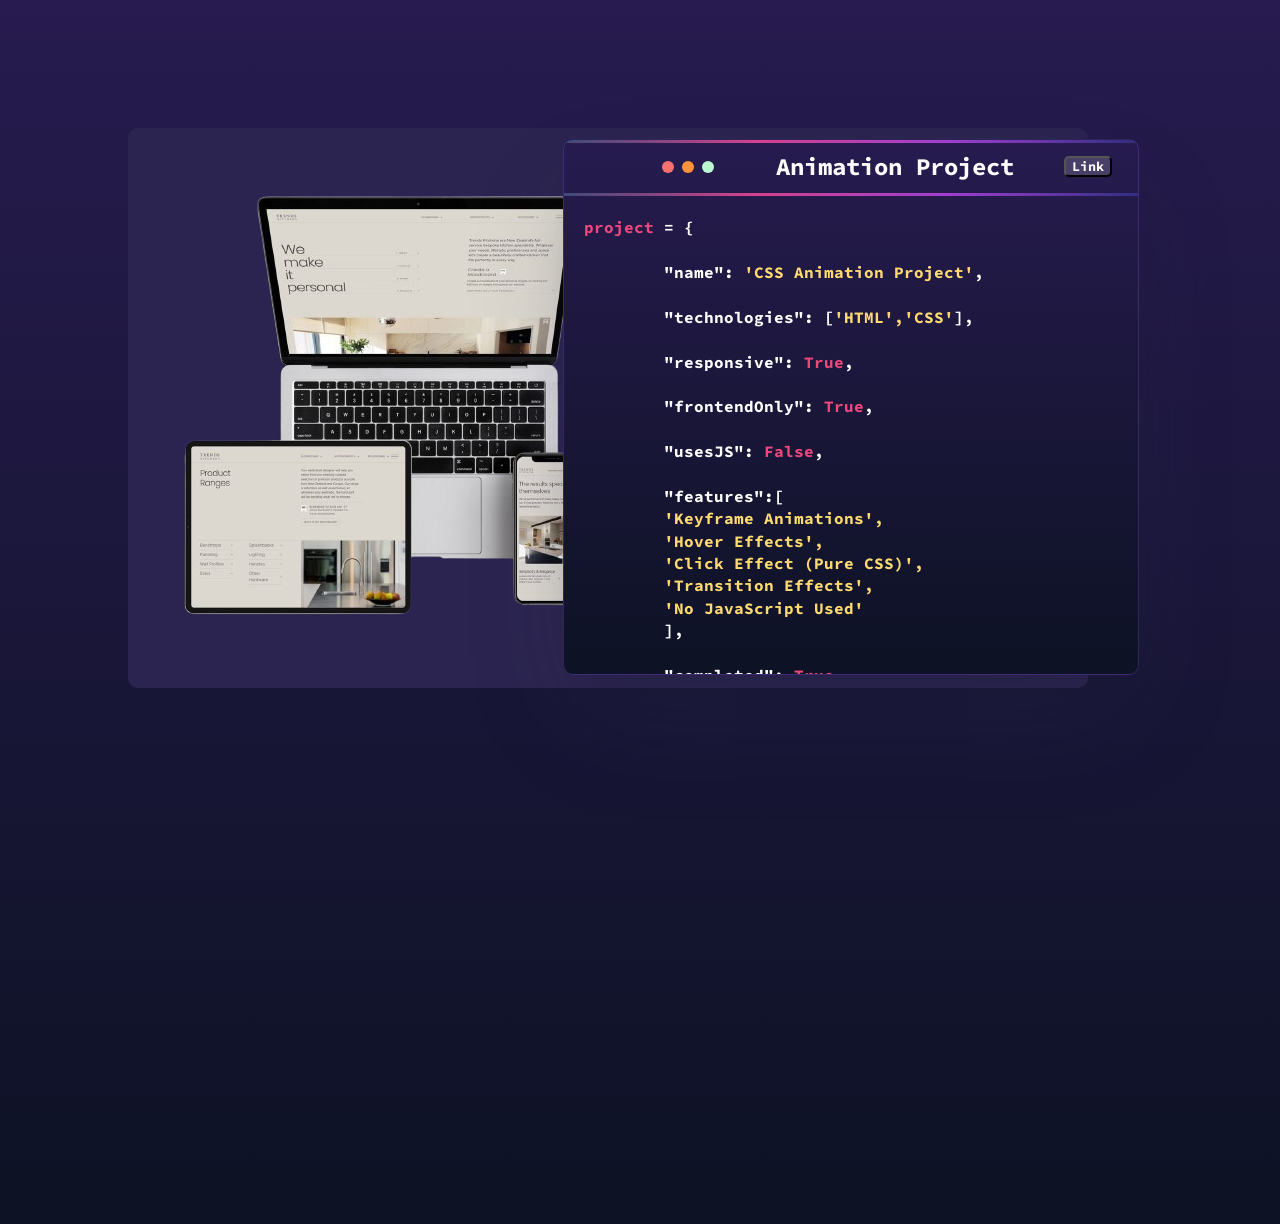
<file: Animation.html>
<!DOCTYPE html>
<html lang="en">
<head>
    <meta charset="UTF-8">
    <meta name="viewport" content="width=device-width, initial-scale=1.0">
    <title>Animation Project</title>
    <link rel="stylesheet" href="./index.css" />
</head>
<body>
    <section>
    <div class="section10 align1">
      <img src="./system.png" />
      </div>
    </section>
    <section>
      <div class="section11 card align1">
        <div class="card_header">
          <button>
            <a href="https://github.com/Hari-ish/Animation-Project.gitj">Link</a>
          </button>
          <h2>Animation Project</h2>
          <div class="dots1">
            <span class="red"></span>
            <span class="yellow"></span>
            <span class="green"></span>
          </div>
        </div>
 <div class="card_body space">
<span class="const">project</span> = {
<br><br>
<span class="align">"name":
<span class="name">'CSS Animation Project'</span>,</span><br><br>
<span class="align">"technologies":
[<span class="name">'HTML','CSS'</span>],</span><br><br>
<span class="align">"responsive":
<span class="const">True</span>,</span><br><br>
<span class="align">"frontendOnly":
<span class="const">True</span>,</span><br><br>
<span class="align">"usesJS":
<span class="const">False</span>,</span><br><br>
<span class="align">"features":[</span><br>
<span class="align"><span class="name">'Keyframe Animations',</span></span><br>
<span class="align"><span class="name">'Hover Effects',</span></span><br>
<span class="align"><span class="name">'Click Effect (Pure CSS)',</span></span><br>
<span class="align"><span class="name">'Transition Effects',</span></span><br>
<span class="align"><span class="name">'No JavaScript Used'</span></span><br>
<span class="align">],</span><br><br>
<span class="align">"completed":
<span class="const">True</span>,</span><br>
};
</div>
</div>
</section>
</body>
</html>
</file>
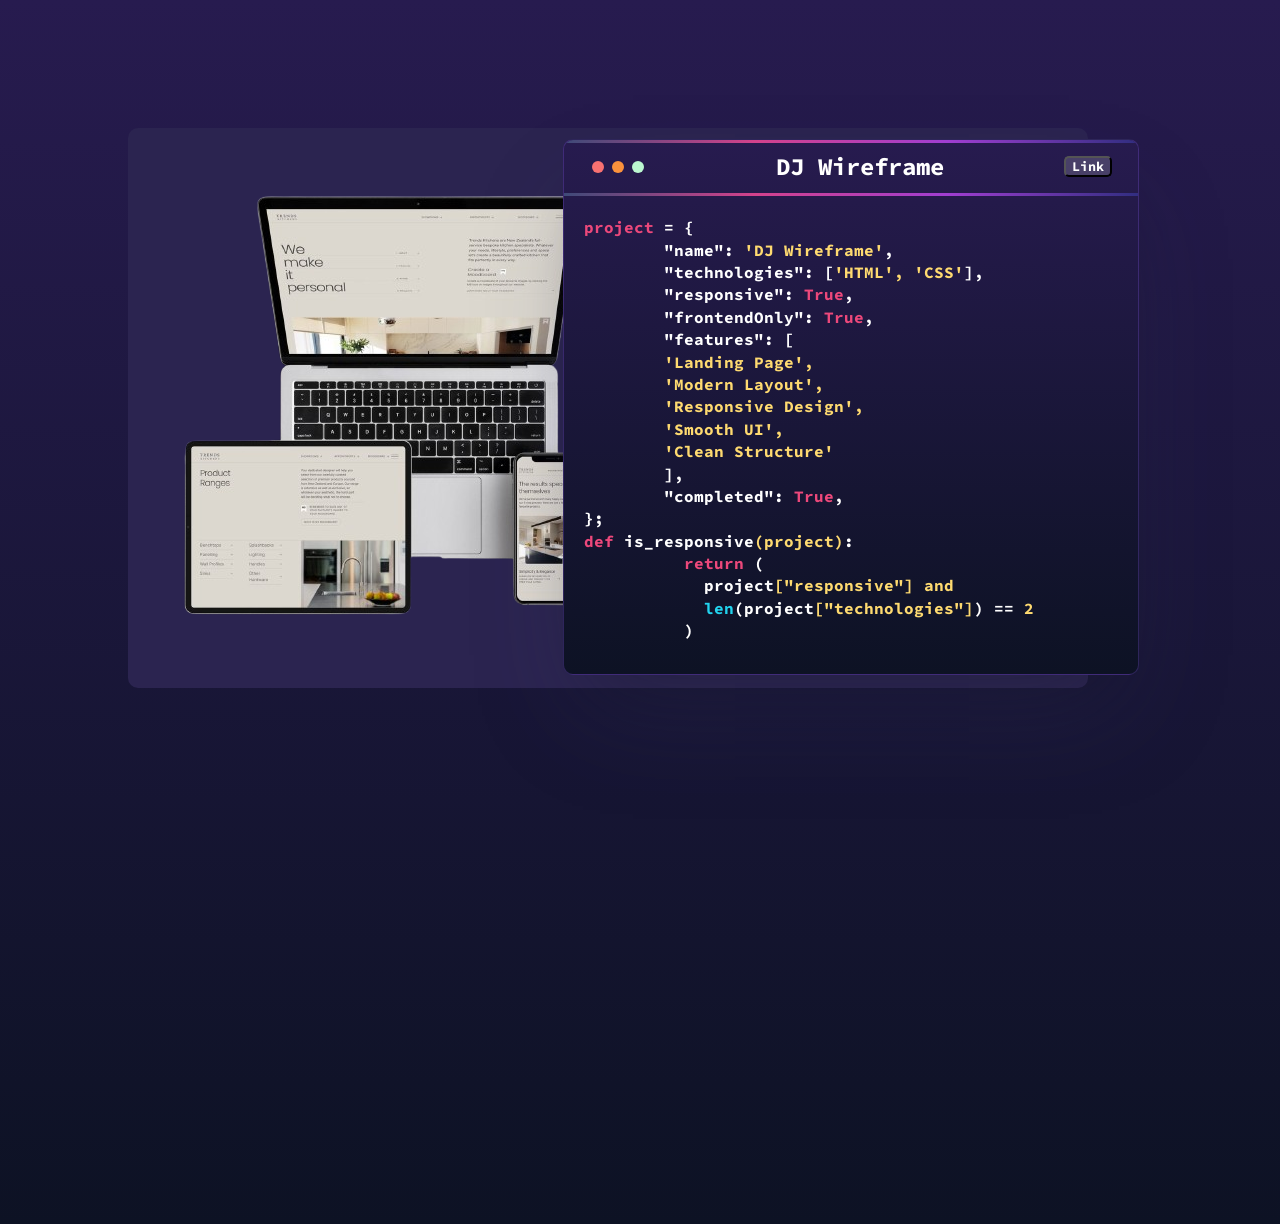
<file: djwireframe.html>
<!DOCTYPE html>
<html lang="en">
<head>
    <meta charset="UTF-8">
    <meta name="viewport" content="width=device-width, initial-scale=1.0">
    <title>DJ Wireframe</title>
        <link rel="stylesheet" href="./index.css" />
</head>
<body>
    <section>
    <div class="section10 align1">
        <img src="./system.png" />
    </div>
</section>
<section>
    <div class="section11 card align1">
        <div class="card_header">
            <button>
                <a href=" https://hari-ish.github.io/DJ-Wireframe/">Link</a>
            </button>
            <h2>DJ Wireframe</h2>
            <div class="dots1">
                <span class="red"></span>
                <span class="yellow"></span>
                <span class="green"></span>
            </div>
      </div>
        <div class="card_body">
<span class="const">project</span> = {
<br>
<span class="align">"name": <span class="name">'DJ Wireframe'</span>,</span>
<br>
<span class="align">"technologies": [<span class="name">'HTML', 'CSS'</span>],</span>
<br>
<span class="align">"responsive": <span class="const">True</span>,</span>
<br>
<span class="align">"frontendOnly": <span class="const">True</span>,</span>
<br>
<span class="align">"features": [</span><br>
<span class="align"><span class="name">'Landing Page',</span></span><br>
<span class="align"><span class="name">'Modern Layout',</span></span><br>
<span class="align"><span class="name">'Responsive Design',</span></span><br>
<span class="align"><span class="name">'Smooth UI',</span></span><br>
<span class="align"><span class="name">'Clean Structure'</span></span><br>
<span class="align">],</span><br>
<span class="align">"completed": <span class="const">True</span>,</span><br>
};
<br>
<span class="const">def</span> is_responsive<span class="name">(project)</span>:<br>
<span class="align">&nbsp;&nbsp;<span class="const">return</span> (</span><br>
<span class="align">&nbsp;&nbsp;&nbsp;&nbsp;project<span class="name">["responsive"]</span> <span class="name">and</span></span><br>
<span class="align">&nbsp;&nbsp;&nbsp;&nbsp;<span class="this">len</span>(project<span class="name">["technologies"]</span>) == <span class="name">2</span></span><br>
<span class="align">&nbsp;&nbsp;)</span><br>
</div>
</div>
</section>
</body>
</html>
</file>
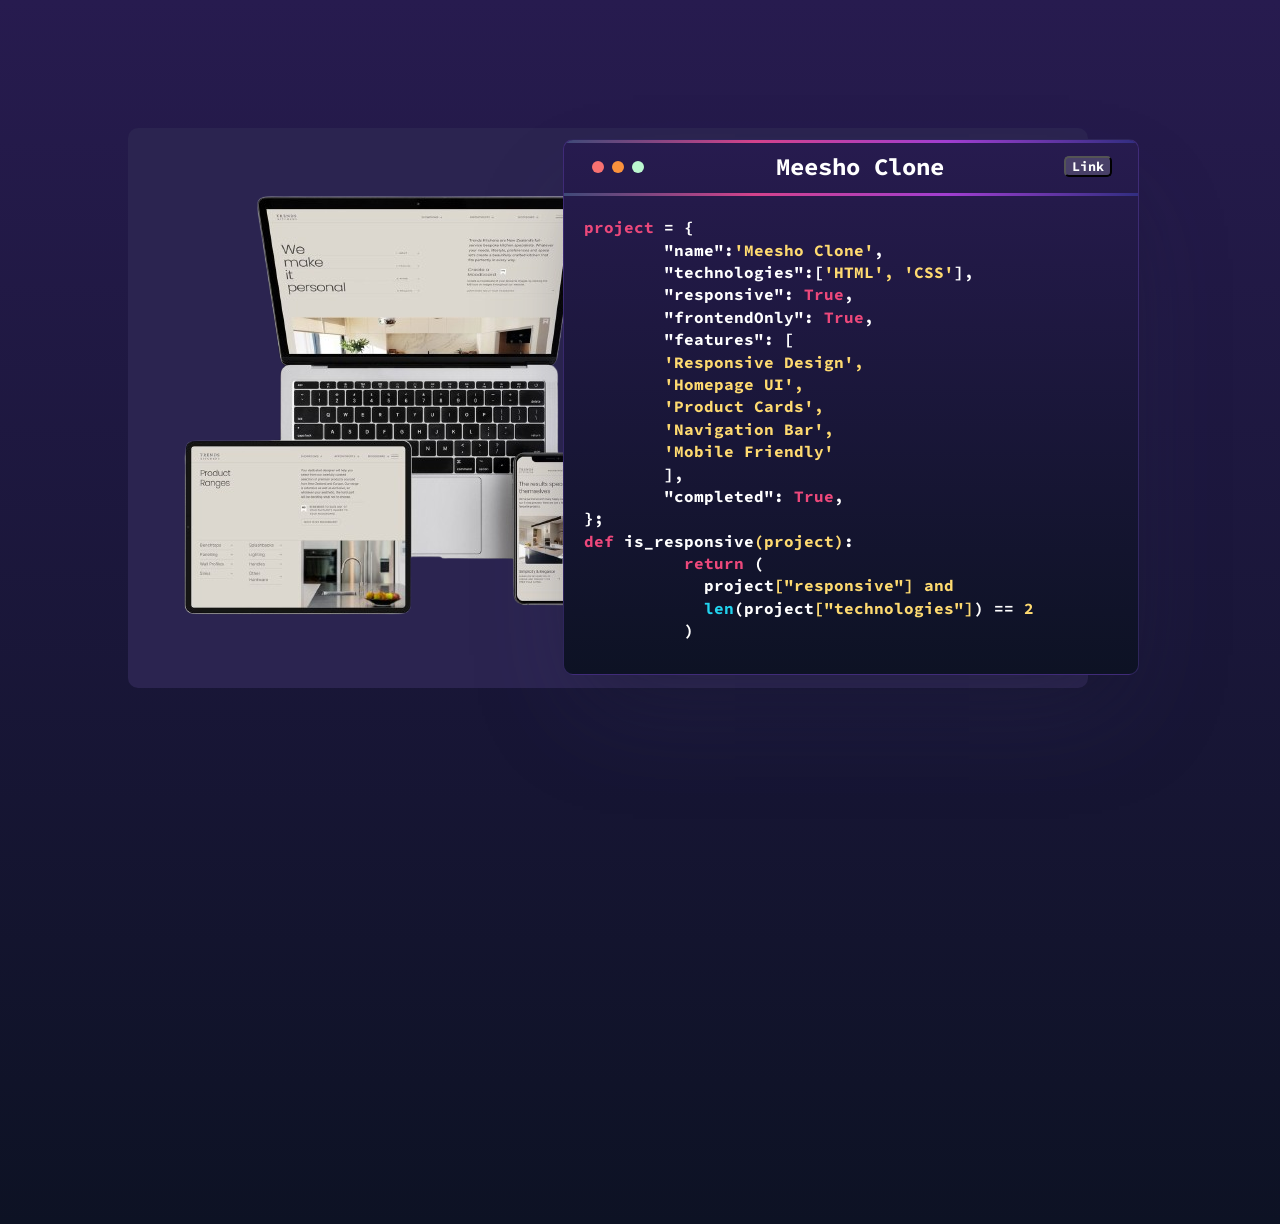
<file: meesho clone.html>
<!DOCTYPE html>
<html lang="en">
<head>
    <meta charset="UTF-8">
    <meta name="viewport" content="width=device-width, initial-scale=1.0">
    <title>Meesho Clone</title>
    <link rel="stylesheet" href="./index.css" />
</head>
<body>
     <section>
    <div class="section10 align1">
        <img src="./system.png"/>
    </div>
    </section>
    <section>
    <div class="section11 card align1">
  <div class="card_header">
    <button><a href="https://hari-ish.github.io/MEESHO_CLONE/">Link</a></button>
    <h2>Meesho Clone</h2>
    <div class="dots1">
      <span class="red"></span>
      <span class="yellow"></span>
      <span class="green"></span>
    </div>
  </div>
  <div class="card_body">
   <span class="const">project</span> = {
    <br>
    <span class="align">"name":<span class="name">'Meesho Clone'</span>,</span>
    <br>
    <span class="align">"technologies":[<span class="name">'HTML', 'CSS'</span>],</span>
    <br>
    <span class="align">"responsive": <span class="const">True</span>,</span>
    <br>
    <span class="align">"frontendOnly": <span class="const">True</span>,</span><br>
    <span class="align">"features": [</span><br>
    <span class="align"><span class="name">'Responsive Design',</span></span><br>
    <span class="align"><span class="name">'Homepage UI',</span></span><br>
    <span class="align"><span class="name">'Product Cards',</span></span><br>
    <span class="align"><span class="name">'Navigation Bar',</span></span><br>
    <span class="align"><span class="name">'Mobile Friendly'</span></span><br>
    <span class="align">],</span><br>
    <span class="align">"completed": <span class="const">True</span>,</span><br>
};
<br>
<span class="const">def</span> is_responsive<span class="name">(project)</span>:<br>
    <span class="align">&nbsp;&nbsp;<span class="const">return</span> (</span><br>
    <span class="align">&nbsp;&nbsp;&nbsp;&nbsp;project<span class="name">["responsive"]</span> <span class="name">and</span></span><br>
    <span class="align">&nbsp;&nbsp;&nbsp;&nbsp;<span class="this">len</span>(project<span class="name">["technologies"]</span>) == <span class="name">2</span></span><br>
    <span class="align">&nbsp;&nbsp;)</span><br>
    </div>
</div>
</section>
</body>
</html>
</file>
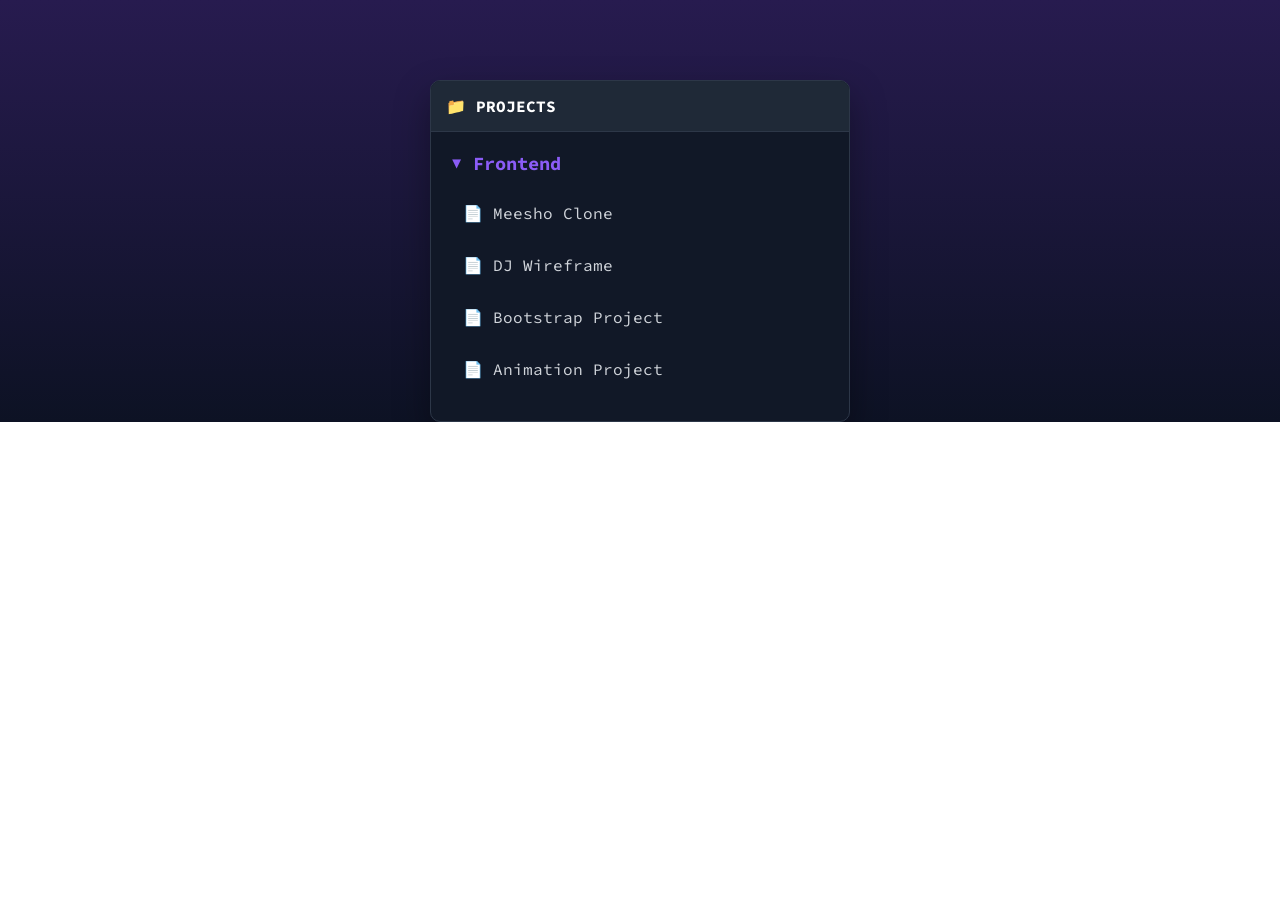
<file: projects.html>
<!DOCTYPE html>
<html lang="en">
<head>
    <meta charset="UTF-8">
    <meta name="viewport" content="width=device-width, initial-scale=1.0">
    <title>PROJECTS</title>
    <link rel="stylesheet" href="./index.css" />
</head>
<body>
     <section class="project-explorer">
    <div class="explorer">
        <div class="explorer-title">
            📁 PROJECTS
        </div>
        <div class="folder">
            <h3>▼ Frontend</h3>
            <a href="meesho clone.html">
                📄 Meesho Clone
            </a>
            <a href="djwireframe.html">
                📄 DJ Wireframe
            </a>
            <a href="bootstrap.html">
                📄 Bootstrap Project
            </a>
            <a href="Animation.html">
                📄 Animation Project
            </a>
        </div>
    </div>
</section>
</body>
</html>
</file>
<file: index.css>
@import url('https://fonts.googleapis.com/css2?family=Inter:ital,opsz,wght@0,14..32,100..900;1,14..32,100..900&display=swap');
@import url('https://fonts.googleapis.com/css2?family=Source+Code+Pro:ital,wght@0,200..900;1,200..900&display=swap');
*{
    margin:0;
    padding:0;
    box-sizing: border-box;
}
html{
    scroll-behavior: smooth;
    scroll-padding-top: 90px;
}

img{
    max-width: 100%;
    height: auto;
}
html,body{
  overflow-x:hidden;
  background-image:linear-gradient(to bottom,#271B4F,#0D1224);
    background-repeat:no-repeat;
}
body{
      overflow-y:hidden;

}

.nav h1{
    margin:3% 0 0 4%;
}
.nav a{
    color:white;
        text-decoration: none;
}
.nav p{
    position:relative;
    left:20%;
    top:3rem;
}
.nav{
    color:white;
    font-family: "Inter", sans-serif;
  font-optical-sizing: auto;
  font-weight:600;
  font-style: normal;
  display: flex;
  flex-direction: row;
  flex-wrap: wrap;
  gap:70px;
}
/* navigation bar completed */
.section1 i
{
    font-size:36px;
}
.section1{
    color:white;
    margin:20% 0 0 7%;
    line-height:4rem;
    font-family: "Inter", sans-serif;
  font-optical-sizing: auto;
  font-weight:600;
  font-style: normal;
  font-size:1.9rem;
  opacity: 0;
    animation-duration: 1s;
    animation-fill-mode: forwards;
    animation-timing-function: ease;
    animation-name:left;
}
.section1 span{
    color:#D3428C;
}
.section1 button{
    width:12rem;
    height:3rem;
    border-radius:2rem;
    color:white;
    background-image:linear-gradient(to bottom,#271B4F,#0D1224);
}
.section1 .second{
    border: 2px solid transparent;
    border-radius: 50px;
    background-image:
        linear-gradient(#1b1638, #1b1638),      
        linear-gradient(to right, #DF46A2, #843BE6);
    background-origin: border-box;
    background-clip: padding-box, border-box;
}
.section1 .first {
    background-image: linear-gradient(to right,#DF46A2,#843BE6);
    border:none;
}

/* scetion1 completed */
.section2{
    background-image:linear-gradient(to bottom,#271B4F,#0D1224);
    width:40rem;
    height:34rem;
    border-radius:10px;
    box-shadow: rgba(50, 50, 93, 0.25) 0px 50px 100px -20px, rgba(0, 0, 0, 0.3) 0px 30px 60px -30px;
    margin:-30rem 4rem auto auto;
    opacity: 0;
    animation-duration: 1s;
    animation-fill-mode: forwards;
    animation-timing-function: ease;
    animation-name:right;
}
.card {
  position: relative;
  background: #14102b;
  border-radius: 16px;
  width: 500px;
  overflow: hidden;
  border: 1px solid rgba(139, 92, 246, 0.25);
  box-shadow: 0 0 40px rgba(139, 92, 246, 0.15);
}
.card::before {
  content: "";
  position: absolute;
  top: 0;
  left: 0;
  width: 100%;
  height: 3px;
  background: linear-gradient(to right,#3E4A78,#D3428C,#A03ED1,#312E81);
}
.card_header {
  height: 56px; 
  display: flex;
  align-items: center;
  padding: 0 20px;
  border-bottom:3px solid;
  border-image: linear-gradient(to right,#3E4A78,#D3428C,#A03ED1,#312E81) 1;
}

.card_body {
  padding: 20px;
  color:white;
  font-family: "Source Code Pro", monospace;
  font-optical-sizing: auto;
  font-weight:700;
  font-style: normal;
  line-height:1.8rem;
}
.card_body  .name{
    color:#FEDA70;
}
.card_body  .this{
    color:#22D3EE;
}
.card_body  .const{
    color:#EC487B;
}
.card_body .align{
    margin:0 0 0 15%;
}
.dots { 
    display: flex;
    gap: 8px;
}
.red {
     width: 12px;
    height: 12px;
    border-radius: 50%;
    background:#F87171;
}
.yellow {
     width: 12px;
    height: 12px;
    border-radius: 50%;
    background:#FB923C;
}
.green{
     width: 12px;
    height: 12px;
    border-radius: 50%;
    background:#BBF7D0;
}

@keyframes left {
    from {
        opacity: 0;
        transform: translateX(-100px);
    }
    to {
        opacity: 1;
        transform: translateX(0);
    }
}

@keyframes right {
    from {
        opacity: 0;
        transform: translateX(100px);
    }
    to {
        opacity: 1;
        transform: translateX(0);
    }
}
/* section2 completed */
.section3{
    margin:-2rem 0 0 0 !important;
    font-family: "Inter", sans-serif;
  font-optical-sizing: auto;
  font-weight:700;
  font-style: normal;
}
.section3 h1{
    color:white;
  font-size:6.5rem;
  letter-spacing:10px;
  margin:-25rem 0 0 30%;
  opacity:0.1;
}
.section3 h2{
    color:white;
    font-size:2rem;
    background-color:rgba(211, 211, 211,0.2);
    width:14rem;
    height:5rem;
    padding:1.5rem;
    border-radius:5px;
    z-index:1;
    margin:-3.5rem 0 0 40%;
    border:1px solid white;
}
h2 a{
    text-decoration: none;
    color:white;
}
/* section3 completed */
.section4 div{
    background-color:#D2D6DB80;
      width: 14px;
    height: 14px;
    border-radius: 60%;
}
.section4 .color{
    width: 14px;
    height: 14px;
    border-radius:60%;
    border:1px solid #D2D6DB80;
    background-image:linear-gradient(to bottom,#271B4F,#0D1224);
}
.section4{
     display: grid;
    grid-template-columns: repeat(11,50px);
    grid-template-rows: repeat(11,50px);
    margin:5% 0 0 8%;
}
/* section4 completed */
.section5{
    font-family: "Inter", sans-serif;
  font-optical-sizing: auto;
  font-weight:700;
  font-style: normal;
  color:white;
  margin:-39% 0 0 51%;
}
.section5 .color1{
    color:#D3428C;
    font-size:2.5rem;
}
.section5 h1{
    font-size:3.5rem;
}
.section5 p{
    font-size:2rem;
    margin:5% 0 0 0;
    line-height:3.2rem;
    word-spacing:0.6rem;
}
/* section5 completed */
.image{
    height:30rem;
    z-index:1;
    margin:-30rem 0 0 15%;
}
/* image completed */
 .section6 {
    position: relative;
    background: #14112b;
    padding: 60px 40px;
    display: flex;
    gap: 20px;
    flex-wrap: wrap;
    overflow: hidden;
    margin:10rem 0 0 0;
  }
 
  .card1 {
    position: relative;
    flex: 1 1 300px;
    min-width: 280px;
    height: 160px;
    border-radius: 16px;
    overflow: hidden;
    background: rgba(30, 27, 55, 0.55);
    border: 1px solid rgba(255, 255, 255, 0.12);
    backdrop-filter: blur(8px);
    z-index: 1;
  }
 
  .glow {
    position: absolute;
    width: 260px;
    height: 260px;
    object-fit: contain;
    pointer-events: none;
    z-index: 0;
    animation: driftRL 6s alternate infinite;
  }
 
  .card1:nth-child(1) .glow {
    top: 110px;
    left: -100px;
    z-index: -1;
  }
 
  .card1:nth-child(2) .glow {
    top: -20px;
    left: 20px;
  }
 .card1:nth-child(3) .glow {
    top:80px;
    left: 20px;
  }
.card1:nth-child(4) .glow {
    top:1rem;
    right:-1rem;
  }
  @keyframes driftRL {
    0%   { 
        transform: translateX(60px); 
    }
    50%  {
         transform: translateX(-60px);
         }
    100% { 
        transform: translateX(60px);
     }
  }
 
  .content {
    position: relative;
    z-index: 2;
    padding: 22px 26px;
    height: 100%;
    display: flex;
    flex-direction: column;
  }
 
  .content .dot {
    width: 14px;
    height: 14px;
    background: #fff;
    border-radius: 50%;
    display: block;
    margin-bottom: 10px;
  }
 
  .content > span:nth-of-type(2) {
    position: absolute;
    top: 18px;
    right: 26px;
    font-size: 42px;
    font-weight: 700;
    color: #fff;
  }
 
  .content p:nth-of-type(1) {
    margin-top: auto;
    margin-bottom: 4px;
    color: #fff;
    font-size: 20px;
    font-weight: 500;
  }
 
  .content p:nth-of-type(2) {
    margin:0 0 0 0rem;
    color: rgba(255, 255, 255, 0.55);
    font-size: 13px;
  }
  /* section6 completed */
  .section7{
    margin:-1rem 0 0 0 !important;
    font-family: "Inter", sans-serif;
  font-optical-sizing: auto;
  font-weight:700;
  font-style: normal;
}
.section7 h1{
    color:white;
  font-size:6.5rem;
  letter-spacing:10px;
  margin:-25rem 0 0 20%;
  opacity:0.1;
}
.section7 h2{
    color:white;
    font-size:2rem;
    background-color:rgba(211, 211, 211,0.2);
    width:15rem;
    height:5rem;
    padding:1.5rem;
    border-radius:5px;
    z-index:1;
    margin:-3.5rem 0 0 40%;
    border:1px solid white;
}
h2 a{
    text-decoration: none;
    color:white;
}
/* section7 completed */
.section8{
    margin:-2rem auto;
    display: flex;
    flex-direction: row;
    gap:1rem;
  justify-content: flex-start; 
      align-items: center;
      width: max-content;
    overflow-x: auto;
    scrollbar-width:none;
  animation:right1 30s linear 1s infinite;

}
@keyframes right1{
  from { 
    transform: translateX(50%);
  }
  to{ 
    transform: translateX(-100%);
  }
}

 .card2{
    background-color: #2B2450;
    width:14rem;
    height:12rem;
      border-top: 1px solid #AD16F9;
      font-family: "Inter", sans-serif;
  font-optical-sizing: auto;
  font-weight:400;
  font-style: normal;
  color:white;
  border-radius:10px;
  flex-shrink: 0;
}
.card2 p{
    font-size:1.2rem;
    margin:1rem 0 0 0;
    text-align: center;
}
.card2 i{
    font-size:4rem;
    margin:3.5rem 0 0 4rem;
}
/* section8 completed */
.section9{
     font-family: "Inter", sans-serif;
  font-optical-sizing: auto;
  font-weight:700;
  font-style: normal;
    margin:28rem 0 0 0;
}
.section9 h1{
    color:white;
  font-size:6.5rem;
  letter-spacing:10px;
  margin:-18rem 0 0 20%;
  opacity:0.1;
}
.section9 h2{
    color:white;
    font-size:2rem;
    background-color:rgba(211, 211, 211,0.2);
    width:18rem;
    height:5rem;
    padding:1.5rem;
    border-radius:5px;
    z-index:1;
    margin:-3.5rem 0 0 40%;
    border:1px solid white;
}
h2 a{
    text-decoration: none;
    color:white;
}
/* section9 completed */
.section10{
    margin:10% 0 0 10%;
}
.section10 img{
    margin:3% 0 0 1%;
}
/* ssection10 completed */
.align1{
    background-color:#2B2450;
    width:75%;
    height:35rem;
    border-radius:10px;
}
.section11{
    background-image:linear-gradient(to bottom,#271B4F,#0D1224);
    width:36rem;
    height:33.5rem;
    border-radius:10px;
    box-shadow: rgba(50, 50, 93, 0.25) 0px 50px 100px -20px, rgba(0, 0, 0, 0.3) 0px 30px 60px -30px;
    position:relative;
    left:44%;
    top:-34.3rem;
    opacity: 0;
    animation-duration: 1s;
    animation-fill-mode: forwards;
    animation-timing-function: ease;
    animation-name:right;
}
.card_header button{
    background-color:rgba(211, 211, 211,0.2);
    color:white;
    width:3rem;
    text-align: center;
    position: relative;
    left:30rem;
    border-radius: 5px;
}
.section11 .card_body {
  padding: 20px;
  color:white;
  font-family: "Source Code Pro", monospace;
  font-optical-sizing: auto;
  font-weight:700;
  font-style: normal;
  line-height:1.4rem;
}

.card_header a{
    color:white;
    text-decoration: none;
    font-family: "Source Code Pro", monospace;
  font-optical-sizing: auto;
  font-weight:700;
}
.card_header h2{
    color:white;
    font-family: "Source Code Pro", monospace;
  font-optical-sizing: auto;
  font-weight:700;
  position:relative;
  left:9rem;
}
.dots1{ 
    display: flex;
    gap: 8px;
    margin:0 0 0 -13rem;
}
.dots2{ 
    display: flex;
    gap: 8px;
    margin:0 0 0 -17rem;
}
.card_header .s{
    position:relative;
    left:5.5rem;
}
.section11 {
  transition: transform 0.3s ease, box-shadow 0.3s ease;
}
.section11:hover {
  transform: translateY(-8px) scale(1.02);
  box-shadow: rgba(139, 92, 246, 0.4) 0px 20px 40px -10px;
}
.card_header button {
  transition: background-color 0.2s ease;
}
.card_header button:hover {
  background-color: rgba(139, 92, 246, 0.5);
}
/* section11 complteted */
.timeline-wrapper{
    position:relative;
    max-width:1000px;
    margin:-5rem auto;
    padding:0 2rem;
    font-family: "Inter", sans-serif;
  font-optical-sizing: auto;
  font-weight:700;
  font-style: normal;
}

.timeline-item{
    display:grid;
    grid-template-columns: 1fr 40px 1fr;
    align-items:center;
    column-gap:1rem;
    position:relative;
    margin-bottom:4rem;
    transition:.3s;
}
.timeline-item:hover::before{
    background:#39ff6a;
    box-shadow:0 0 12px #39ff6a;
}
.timeline-item:hover .timeline-card{
    background:#4b3d8d;
    transform:translateY(-5px);
    transition:.3s;
    box-shadow:0 0 20px rgba(57,255,106,.3);
}
.timeline-item:hover .timeline-date{
    color:#39ff6a;
    transition:.3s;
} 
.timeline-item::before{
    content:"";
    position:absolute;
    top:-4rem;
    bottom:-4rem;
    left:50%;
    width:2px;
    background-color:#ffffff;
    transform:translateX(-50%);
    z-index:0;
}

.timeline-wrapper .timeline-item:first-child::before{
    top:50%;
}

.timeline-wrapper .timeline-item:last-child::before{
    bottom:50%;
}

.timeline-dot{
    grid-column:2;
    justify-self:center;
    width:16px;
    height:16px;
    background-color:#39ff6a;
    border:3px solid #ffffff;
    border-radius:50%;
    box-shadow:0 0 8px rgba(57,255,106,0.8);
    z-index:1;
}

.timeline-date{
    color:#ffffff;
    font-size:1.5rem;
    font-weight:700;
    font-family:"Inter", sans-serif;
    white-space:nowrap;
    z-index:1;
}

.timeline-item .timeline-date:first-child{
    text-align:right;
    grid-column:1;
}
.timeline-item .timeline-date:last-child{
    text-align:left;
    grid-column:3;
}

.timeline-card{
    background-color:#3a3170;
    border-radius:10px;
    padding:1.5rem 2.5rem;
    z-index:1;
}

.timeline-item .timeline-card:first-child{
    grid-column:1;
    justify-self:end;
}
.timeline-item .timeline-card:last-child{
    grid-column:3;
    justify-self:start;
}

.timeline-card h3{
    color:#ffffff;
    font-family:"Inter", sans-serif;
    font-size:1.3rem;
    font-weight:700;
    margin:0 0 1rem 0;
}

.timeline-card h3:last-child{
    margin-bottom:0;
}
.section12{
    position:relative;
    top:-9rem;
     font-family: "Inter", sans-serif;
  font-optical-sizing: auto;
  font-weight:700;
  font-style: normal;
}
.section12 h1{
    color:white;
  font-size:6.5rem;
  letter-spacing:10px;
  margin:-18rem 0 0 20%;
  opacity:0.1;
}
.section12 h2{
    color:white;
    font-size:2rem;
    background-color:rgba(211, 211, 211,0.2);
    width:20rem;
    height:5rem;
    padding:1.5rem;
    border-radius:5px;
    z-index:1;
    margin:-3.5rem 0 0 40%;
    border:1px solid white;
}
h2 a{
    text-decoration: none;
    color:white;
}


/* section12 completed */
.banner {
    position: relative;
    width: 100%;
    min-height: 320px;
    background: #14101f;
    display: flex;
    align-items: center;
    justify-content: center;
    overflow: hidden;
    padding: 40px 20px;
    border-bottom: 4px solid #1a1530;
  }
 
  .banner::before {
    content: "";
    position: absolute;
    top: -60px;
    left: 50%;
    transform: translateX(-50%);
    width: 90%;
    max-width: 700px;
    height: 340px;
    background: radial-gradient(ellipse at top, rgba(168, 34, 255, 0.9) 0%, rgba(168, 34, 255, 0.55) 30%, rgba(20, 16, 31, 0) 70%);
    filter: blur(10px);
    z-index: 0;
  }
 
  .banner::after {
    content: "";
    position: absolute;
    top: 0;
    left: 50%;
    transform: translateX(-50%);
    width: 55%;
    max-width: 480px;
    height: 6px;
    background: #d9a6ff;
    border-radius: 0 0 50% 50%;
    box-shadow: 0 0 40px 20px rgba(216, 130, 255, 0.9);
    z-index: 1;
  }
 
  .content {
    position: relative;
    z-index: 2;
    text-align: center;
  }
 
  .content h1 {
    color: #ffffff;
    font-size: clamp(24px, 4vw, 40px);
    font-weight: 800;
    line-height: 1.25;
    text-shadow: 0 2px 20px rgba(0,0,0,0.35);
    margin-bottom: 28px;
  }
 
  .contact-btn {
    display: inline-block;
    background: #14101f;
    color: #ffffff;
    font-size: 16px;
    font-weight: 600;
    padding: 14px 34px;
    border-radius: 50px;
    text-decoration: none;
    border: 1px solid rgba(255,255,255,0.15);
    box-shadow: 0 4px 15px rgba(0,0,0,0.4);
    transition: transform 0.2s ease, box-shadow 0.2s ease;
  }
 
  .contact-btn:hover {
    transform: translateY(-2px);
    box-shadow: 0 6px 20px rgba(0,0,0,0.5);
  }
  /* banner section completed */


   .top-line {
    height: 2px;
    width: 100%;
    background: linear-gradient(90deg, #7c3aed, #a855f7, #7c3aed);
  
  }
 .top-line1 {
    height: 2px;
    width: 100%;
    background: linear-gradient(90deg, #7c3aed, #a855f7, #7c3aed);
    margin-top: -22rem !important;
    position:relative;
    top:-20rem;
  }
  .top-line2{
    height: 2px;
    width: 100%;
    background: linear-gradient(90deg, #7c3aed, #a855f7, #7c3aed);
    position:relative;
    top:13rem;
  }
 .top-line3{
    height: 2px;
    width: 100%;
    background: linear-gradient(90deg, #7c3aed, #a855f7, #7c3aed);
    position:relative;
    top:11rem;
  }
 .top-line4{
    height: 2px;
    width: 100%;
    background: linear-gradient(90deg, #7c3aed, #a855f7, #7c3aed);
    position:relative;
    top:-21.5rem;
  }
 
  .hero {
    position: relative;
    text-align: center;
    padding: 30px 20px 60px;
  }
 
  .bg-text {
    font-size: clamp(40px, 9vw, 90px);
    font-weight: 900;
    color: rgba(255,255,255,0.045);
    letter-spacing: 4px;
    white-space: nowrap;
    user-select: none;

  }
 
  .contact-btn-wrap {
    position: relative;
    margin-top: -55px;
    display: inline-block;
  }
 
  .contact-btn {
    background-color:rgba(211, 211, 211,0.2);
    color: #fff;
    font-size: 26px;
    font-weight: 800;
    letter-spacing: 1px;
    padding: 18px 45px;
    border-radius: 8px;
    border: 1px solid white;
    display: inline-block;
  }
 
  .stage {
    position: relative;
    max-width: 1100px;
    margin: 0 auto;
    padding: 20px 20px 100px;
  }
 
  .sphere {
    position: absolute;
    border-radius: 50%;
    z-index: 1;
    pointer-events: none;
  }
 
  .sphere-teal {
    width: 260px;
    height: 260px;
    left: 90px;
    bottom: -60px;
    background:
      radial-gradient(circle at 35% 25%, rgba(255,255,255,0.55), rgba(255,255,255,0) 30%),
      radial-gradient(circle at 50% 50%, #2dd4bf 0%, #14b8a6 45%, #0d9488 75%, #0a6d63 100%);
    box-shadow: 0 0 90px 20px rgba(45, 212, 191, 0.35);
    filter: blur(0.3px);
  }
 
  .sphere-orange {
    width: 160px;
    height: 220px;
    border-radius: 50% / 45%;
    left: 380px;
    bottom: 60px;
    background:
      radial-gradient(circle at 40% 25%, rgba(255,255,255,0.65), rgba(255,255,255,0) 30%),
      radial-gradient(circle at 50% 50%, #ffb347 0%, #ff8c1a 45%, #e2650a 75%, #b34a04 100%);
    box-shadow: 0 0 70px 15px rgba(255, 140, 26, 0.35);
  }
 
  .sphere-purple-top {
    width: 200px;
    height: 200px;
    right: 60px;
    top: -90px;
    background:
      radial-gradient(circle at 35% 25%, rgba(255,255,255,0.6), rgba(255,255,255,0) 30%),
      radial-gradient(circle at 50% 50%, #b370ff 0%, #9333ea 45%, #6d1fb8 75%, #4b1587 100%);
    box-shadow: 0 0 80px 20px rgba(147, 51, 234, 0.35);
  }
 
  .sphere-purple-bottom {
    width: 220px;
    height: 220px;
    right: -30px;
    bottom: -70px;
    background:
      radial-gradient(circle at 35% 25%, rgba(255,255,255,0.55), rgba(255,255,255,0) 30%),
      radial-gradient(circle at 50% 50%, #b370ff 0%, #9333ea 45%, #6d1fb8 75%, #4b1587 100%);
    box-shadow: 0 0 90px 20px rgba(147, 51, 234, 0.3);
  }
 
  .cards-row {
    position: relative;
    z-index: 2;
    display: flex;
    flex-wrap: wrap;
    gap: 30px;
    align-items: flex-start;
    justify-content: center;
  }
 
  .form-card {
    background: rgba(18, 17, 36, 0.85);
    backdrop-filter: blur(6px);
    border: 1px solid rgba(255,255,255,0.06);
    border-radius: 14px;
    padding: 25px 28px 32px;
    width: 420px;
    max-width: 100%;
    box-shadow: 0 20px 50px rgba(0,0,0,0.5);
  }
 
  .form-card p.intro {
    color: #cfcfe0;
    font-size: 13.5px;
    line-height: 1.5;
    margin-bottom: 20px;
  }
 
  .form-card label {
    display: block;
    color: #ffffff;
    font-size: 13px;
    font-weight: 600;
    margin-bottom: 6px;
  }
 
  .field {
    margin-bottom: 16px;
  }
 
  .field input,
  .field textarea {
    width: 100%;
    background: #1a1830;
    border: 1px solid #2e2b52;
    border-radius: 8px;
    padding: 12px 14px;
    color: #fff;
    font-size: 14px;
    outline: none;
    font-family: inherit;
  }
 
  .field textarea {
    resize: none;
    height: 100px;
  }
 
  .field input:focus,
  .field textarea:focus {
    border-color: #9333ea;
  }
 
  .send-btn {
    display: block;
    width: 100%;
    margin-top: 6px;
    background: linear-gradient(90deg, #ec4899, #a855f7);
    color: #fff;
    font-size: 15px;
    font-weight: 700;
    border: none;
    padding: 13px;
    border-radius: 30px;
    cursor: pointer;
    box-shadow: 0 8px 20px rgba(168, 85, 247, 0.35);
  }
 
  .send-btn:hover {
    filter: brightness(1.08);
  }
 
  /* Right card - info */
  .info-card {
    position: relative;
    z-index: 3;
    background: rgba(22, 20, 40, 0.85);
    backdrop-filter: blur(6px);
    border: 1px solid rgba(255,255,255,0.06);
    border-radius: 14px;
    padding: 30px 32px;
    width: 340px;
    max-width: 100%;
    margin-top: 90px;
    box-shadow: 0 20px 50px rgba(0,0,0,0.5);
  }
 
  .info-row {
    display: flex;
    align-items: center;
    gap: 14px;
    margin-bottom: 22px;
  }
 
  .icon-circle {
    flex-shrink: 0;
    width: 34px;
    height: 34px;
    border-radius: 50%;
    background: linear-gradient(145deg, #8a8fa3, #565a70);
    display: flex;
    align-items: center;
    justify-content: center;
    box-shadow: inset 0 1px 2px rgba(255,255,255,0.4), 0 3px 6px rgba(0,0,0,0.4);
  }
 
  .icon-circle svg {
    width: 16px;
    height: 16px;
    fill: #fff;
  }
 
  .info-row span {
    color: #fff;
    font-size: 15px;
    font-weight: 700;
  }

.project-btn{
    margin:-25rem auto auto auto;
    display:flex;
    justify-content:center;
}

.project-btn a{
    text-decoration:none;
    color:#fff;
    background:#1A2238;
    border:1px solid #8B5CF6;
    padding:14px 28px;
    border-radius:8px;
    font-family:"Source Code Pro", monospace;
    font-size:18px;
    transition:.3s;
}

.project-btn a:hover{
    background:#8B5CF6;
    transform:translateY(-3px);
    box-shadow:0 10px 20px rgba(139,92,246,.4);
}
  .project-explorer{

    display:flex;

    justify-content:center;

    margin:5rem 0 0 0 ;

}

.explorer{

    width:420px;

    background:#111827;

    border:1px solid #2D3748;

    border-radius:10px;

    overflow:hidden;

    box-shadow:0 15px 35px rgba(0,0,0,.35);

}

.explorer-title{

    background:#1F2937;

    color:#fff;

    padding:15px;

    font-family:"Source Code Pro", monospace;

    font-weight:bold;

    border-bottom:1px solid #2D3748;

}

.folder{

    padding:20px;

}

.folder h3{

    color:#8B5CF6;

    margin-bottom:18px;

    font-family:"Source Code Pro", monospace;

}

.folder a{

    display:block;

    color:#d1d5db;

    text-decoration:none;

    margin:12px 0;

    padding:10px 12px;

    border-radius:6px;

    font-family:"Source Code Pro", monospace;

    transition:.25s;

}

.folder a:hover{

    background:#27272A;

    color:#ffffff;

    padding-left:20px;

}
.folder a:hover::after{

    content:"  ➜";
}

@media (max-width: 1200px) {
    .nav {
        gap: 50px;
    }
    
    .nav p {
        left: 15%;
    }
    
    .section2 {
        width: 38rem;
        height: 32rem;
        left: 58%;
        top: -28rem;
    }
    
    .card {
        width: 480px;
    }
    
    .section11 {
        width: 33rem;
        height: 31rem;
        left: 42%;
        top: -32rem;
    }
        .image {
        height: 27rem;
        margin: -28rem 0 0 12%;
    }
    
    .section5 {
        margin: -37% 0 0 50%;
    }
    
    .section5 h1 {
        font-size: 3.2rem;
    }
    
    .section5 p {
        font-size: 1.8rem;
        line-height: 3rem;
    }
        .section3 h1, .section7 h1, .section9 h1, .section12 h1 {
        font-size: 5.8rem;
        margin: -22rem 0 0 0;
        text-align: center;
        letter-spacing: 8px;
        width: 100%;
    }
    
    .section3 h2, .section7 h2, .section9 h2, .section12 h2 {
        margin: -3.2rem auto 0 auto;
        position: relative;
        left: 0;
        right: 0;
    }
}
@media (max-width: 1024px) {
    .nav {
        gap: 35px;
        padding: 0 30px;
        justify-content: center;
        flex-wrap: wrap;
    }
    
    .nav h1 {
        font-size: 1.7rem;
        margin: 15px 0 0 0;
        width: 100%;
        text-align: center;
    }
    
    .nav p {
        position: static;
        left: 0;
        top: 0;
        font-size: 0.95rem;
    }
    
    .section1 {
        margin: 13% 0 8%;
        font-size: 1.35rem;
        line-height: 3.5rem;
    }
    
    .section1 i {
        font-size: 32px;
    }
    
    .section2 {
        width: 34rem;
        height: 30rem;
        left: 56%;
        top: -26rem;
        position: relative;
    }
    
    .card {
        width: 430px;
    }
    
    .card_body {
        font-size: 0.95rem;
        line-height: 1.7rem;
        padding: 18px;
    }
        .section3 h1, .section7 h1, .section9 h1, .section12 h1 {
        font-size: 4.8rem;
        margin: -20rem 0 0 0;
        letter-spacing: 7px;
        text-align: center;
        width: 100%;
    }
    
    .section3 h2, .section7 h2, .section9 h2, .section12 h2 {
        font-size: 1.7rem;
        margin: -3rem auto 0 auto;
        width: 13rem;
        height: 4.5rem;
        padding: 1.3rem;
    }
        .section4 {
        grid-template-columns: repeat(9, 45px);
        grid-template-rows: repeat(9, 45px);
        margin: 5% 0 0 7%;
        position: relative;
    }
    
    .section5 {
        margin: -35% 0 0 49%;
    }
    
    .section5 .color1 {
        font-size: 2.2rem;
    }
    
    .section5 h1 {
        font-size: 2.9rem;
    }
    
    .section5 p {
        font-size: 1.5rem;
        line-height: 2.6rem;
        word-spacing: 0.5rem;
    }
        .image {
        height: 24rem;
        margin: -25rem 0 10%;
        position: relative;
        z-index: 2;
    }
        .section11 {
        width: 31rem;
        height: 30rem;
        left: 41%;
        top: -31rem;
        position: relative;
    }
    
    .section11 .card_body {
        font-size: 0.9rem;
        line-height: 1.3rem;
    }
    
    .card_header button {
        left: 28rem;
    }
    
    .card_header h2 {
        left: 8rem;
    }
        .sphere-teal {
        left: 80px;
        bottom: -50px;
    }
    
    .sphere-orange {
        left: 350px;
        bottom: 55px;
    }
    
    .sphere-purple-top {
        right: 50px;
        top: -80px;
    }
    
    .sphere-purple-bottom {
        right: -25px;
        bottom: -60px;
    }
}
@media (max-width: 768px) {
    html {
        scroll-padding-top: 80px;
    }
    
    .nav {
        gap: 18px;
        padding: 18px 15px;
        justify-content: center;
    }
    
    .nav h1 {
        font-size: 1.4rem;
        margin: 12px 0 0 0;
        width: 100%;
        text-align: center;
    }
    
    .nav p {
        font-size: 0.9rem;
    }
    
    .section1 {
        margin: 18% 5% 0 5%;
        text-align: center;
        font-size: 1.15rem;
        line-height: 2.8rem;
    }
    
    .section1 i {
        font-size: 30px;
    }
    
    .section1 button {
        width: 10.5rem;
        height: 2.8rem;
        margin: 0.6rem;
    }
        .section2 {
        width: 28rem;
        height: 26rem;
        left: 52%;
        top: -22rem;
        position: relative;
    }
    
    .card {
        width: 380px;
    }
    
    .card_header {
        height: 52px;
        padding: 0 18px;
    }
    
    .card_body {
        padding: 18px;
        font-size: 0.85rem;
        line-height: 1.6rem;
    }
    
    .card_body .align {
        margin: 0 0 0 13%;
    }
        .section3 h1, .section7 h1, .section9 h1, .section12 h1 {
        font-size: 3.2rem;
        margin: -14rem 0 0 0;
        letter-spacing: 5px;
        text-align: center;
        width: 100%;
    }
    
    .section3 h2, .section7 h2, .section9 h2, .section12 h2 {
        font-size: 1.4rem;
        margin: -2.2rem auto 0 auto;
        width: 12rem;
        height: 4rem;
        padding: 1.1rem;
    }
        .section4 {
        grid-template-columns: repeat(6, 38px);
        grid-template-rows: repeat(6, 38px);
        gap: 7px;
        margin: 10% auto;
        justify-content: center;
        position: relative;
    }
    
    .section4 div, .section4 .color {
        width: 12px;
        height: 12px;
    }
    
    .image {
        height: 19rem;
        margin: -18rem auto 2rem auto;
        display: block;
        position: relative;
        z-index: 2;
    }
    
    .section5 {
        margin: 8% 5% 0 5%;
        text-align: center;
    }
    
    .section5 .color1 {
        font-size: 1.9rem;
    }
    
    .section5 h1 {
        font-size: 2.3rem;
    }
    
    .section5 p {
        font-size: 1.2rem;
        line-height: 2rem;
        word-spacing: 0.3rem;
        margin: 6% 0 0 0;
    }
    
    .section6 {
        padding: 40px 20px;
        margin: 6rem 0 0 0;
    }
    
    .card1 {
        flex: 1 1 100%;
        min-width: 100%;
        height: 145px;
    }
    
    .section11 {
        width: 27rem;
        height: 27rem;
        left: 40%;
        top: -28rem;
        position: relative;
    }
    
    .section11 .card_body {
        font-size: 0.78rem;
        line-height: 1.2rem;
        padding: 16px;
    }
    
    .card_header button {
        left: 24rem;
    }
    
    .card_header h2 {
        left: 6rem;
        font-size: 1.05rem;
    }
        .sphere-teal {
        width: 190px;
        height: 190px;
        left: 55px;
        bottom: -35px;
    }
    
    .sphere-orange {
        width: 125px;
        height: 170px;
        left: 270px;
        bottom: 45px;
    }
    
    .sphere-purple-top {
        width: 155px;
        height: 155px;
        right: 35px;
        top: -65px;
    }
    
    .sphere-purple-bottom {
        width: 175px;
        height: 175px;
        right: -18px;
        bottom: -45px;
    }
}
@media (max-width: 480px) {
    .nav {
        gap: 14px;
        padding: 15px 12px;
    }
    
    .nav h1 {
        font-size: 1.25rem;
        margin: 10px 0 0 0;
    }
    
    .nav p {
        font-size: 0.85rem;
    }
    
    .section1 {
        font-size: 1rem;
        line-height: 2.4rem;
        margin: 22% 4% 0 4%;
    }
    
    .section1 i {
        font-size: 26px;
    }
    
    .section1 button {
        width: 9rem;
        height: 2.5rem;
        font-size: 0.9rem;
        margin: 0.5rem;
    }
        .section2 {
        width: 22rem;
        height: 22rem;
        left: 48%;
        top: -18rem;
        position: relative;
    }
    
    .card {
        width: 310px;
    }
    
    .card_header {
        height: 48px;
        padding: 0 15px;
    }
    
    .dots {
        gap: 6px;
    }
    
    .red, .yellow, .green {
        width: 11px;
        height: 11px;
    }
    
    .card_body {
        padding: 15px;
        font-size: 0.75rem;
        line-height: 1.4rem;
    }
    
    .card_body .align {
        margin: 0 0 0 11%;
    }
    
    /* H1/H2 Perfect center */
    .section3 h1, .section7 h1, .section9 h1, .section12 h1 {
        font-size: 2.3rem;
        margin: -11rem 0 0 0;
        letter-spacing: 3px;
        width: 100%;
        text-align: center;
    }
    
    .section3 h2, .section7 h2, .section9 h2, .section12 h2 {
        font-size: 1.15rem;
        margin: -1.8rem auto 0 auto;
        width: 10rem;
        height: 3.5rem;
        padding: 0.95rem;
    }
    .section4 {
        grid-template-columns: repeat(5, 35px);
        grid-template-rows: repeat(5, 35px);
        gap: 6px;
        margin: 14% auto;
        position: relative;
    }
    
    .section4 div, .section4 .color {
        width: 10px;
        height: 10px;
    }
    
    .image {
        height: 15rem;
        margin: -15rem auto 2rem auto;
        display: block;
        position: relative;
        z-index: 2;
    }
    
    .section5 {
        margin: 12% 4% 0 4%;
    }
    
    .section5 .color1 {
        font-size: 1.6rem;
    }
    
    .section5 h1 {
        font-size: 1.9rem;
    }
    
    .section5 p {
        font-size: 1.05rem;
        line-height: 1.8rem;
        word-spacing: 0.15rem;
        margin: 8% 0 0 0;
    }
    
    .section6 {
        padding: 30px 12px;
        margin: 5rem 0 0 0;
        gap: 14px;
    }
    
    .card1 {
        height: 135px;
    }
    
    .content {
        padding: 18px 20px;
    }
    
    .content .dot {
        width: 12px;
        height: 12px;
        margin-bottom: 8px;
    }
    
    .content > span:nth-of-type(2) {
        font-size: 32px;
        top: 14px;
        right: 20px;
    }
    
    .content p:nth-of-type(1) {
        font-size: 17px;
        margin-bottom: 3px;
    }
    
    .content p:nth-of-type(2) {
        font-size: 12px;
    }
    
    .glow {
        width: 190px;
        height: 190px;
    }
    
    .section8 {
        margin: 2.5rem 0 0 0;
        gap: 0.7rem;
    }
    
    .card2 {
        width: 9.5rem;
        height: 8.5rem;
    }
    
    .card2 i {
        font-size: 2.8rem;
        margin: 2.2rem 0 0 2.8rem;
    }
    
    .card2 p {
        font-size: 0.95rem;
        margin: 0.7rem 0 0 0;
    }
    
    .section10 {
        margin: 18% 0 0 4%;
    }
    
    .section10 img {
        width: 96%;
        margin: 6% 0 0 0;
    }
    
    .align1 {
        width: 92%;
        height: 26rem;
    }
        .section11 {
        width: 23rem;
        height: 24rem;
        left: 35%;
        top: -25rem;
        position: relative;
    }
    
    .section11 .card_body {
        font-size: 0.68rem;
        line-height: 1.1rem;
        padding: 14px;
    }
    
    .card_header button {
        width: 2.4rem;
        left: 20rem;
        font-size: 0.8rem;
    }
    
    .card_header h2 {
        left: 4rem;
        font-size: 0.95rem;
    }
    
    .card_header .s {
        left: 3.5rem;
        font-size: 0.9rem;
    }
    
    .dots1 {
        margin: 0 0 0 -9rem;
    }
    
    .dots2 {
        margin: 0 0 0 -13rem;
    }
    
    .timeline-wrapper {
        padding: 0 0.8rem;
        margin: 2rem auto;
    }
    
    .timeline-item {
        column-gap: 1.2rem;
        margin-bottom: 3rem;
    }
    
    .timeline-item::before {
        left: 15px;
        width: 1.5px;
    }
    
    .timeline-dot {
        margin-left: 8px;
        width: 14px;
        height: 14px;
        border: 2.5px solid #ffffff;
    }
    
    .timeline-date {
        font-size: 1rem;
        padding-left: 40px;
    }
    
    .timeline-card {
        margin-left: 40px;
        padding: 1rem 1.6rem;
    }
    
    .timeline-card h3 {
        font-size: 1rem;
        margin: 0 0 0.7rem 0;
    }
    
    .banner {
        min-height: 250px;
        padding: 28px 15px;
    }
    
    .banner::before {
        height: 300px;
    }
    
    .banner::after {
        width: 50%;
        max-width: 400px;
    }
    
    .content h1 {
        font-size: 23px;
        margin-bottom: 20px;
        line-height: 1.3;
    }
    
    .contact-btn {
        font-size: 14px;
        padding: 12px 26px;
    }
    
    .bg-text {
        font-size: 36px;
        letter-spacing: 2px;
    }
    
    .contact-btn {
        font-size: 18px;
        padding: 14px 34px;
    }
    
    .stage {
        padding: 20px 15px 70px;
    }
    
    .form-card {
        width: 330px;
        padding: 20px 22px 26px;
    }
    
    .info-card {
        width: 270px;
        padding: 24px 26px;
        margin-top: 50px;
    }
    
    .form-card p.intro {
        font-size: 12px;
        margin-bottom: 15px;
    }
    
    .field {
        margin-bottom: 13px;
    }
    
    .field label {
        font-size: 12px;
        margin-bottom: 5px;
    }
    
    .field input, .field textarea {
        padding: 10px 11px;
        font-size: 12px;
    }
    
    .field textarea {
        height: 85px;
    }
    
    .send-btn {
        font-size: 13px;
        padding: 11px;
    }
    
    .info-row {
        gap: 11px;
        margin-bottom: 16px;
    }
    
    .icon-circle {
        width: 28px;
        height: 28px;
    }
    
    .icon-circle svg {
        width: 13px;
        height: 13px;
    }
    
    .info-row span {
        font-size: 12.5px;
    }
    
    .sphere-teal {
        width: 150px;
        height: 150px;
        left: 35px;
        bottom: -25px;
    }
    
    .sphere-orange {
        width: 100px;
        height: 140px;
        left: 200px;
        bottom: 35px;
    }
    
    .sphere-purple-top {
        width: 130px;
        height: 130px;
        right: 25px;
        top: -55px;
    }
    
    .sphere-purple-bottom {
        width: 140px;
        height: 140px;
        right: -12px;
        bottom: -35px;
    }
    
    .project-btn {
        top: -12rem;
    }
    
    .project-btn a {
        font-size: 15px;
        padding: 11px 20px;
    }
    
    .top-line4 {
        top: -8rem;
    }
}
@media (max-width: 360px) {
    .section2 {
        width: 18rem;
        height: 20rem;
        left: 42%;
        top: -16rem;
    }
    
    .card {
        width: 280px;
    }
    
    .card_body {
        font-size: 0.68rem;
        line-height: 1.3rem;
        padding: 12px;
    }
    
    .section1 {
        font-size: 0.95rem;
        line-height: 2.2rem;
    }
    
    .section1 button {
        width: 8rem;
        height: 2.3rem;
    }
    
    .image {
        height: 13rem;
        margin: -14rem 0 0 3%;
    }
    
    .section5 h1 {
        font-size: 1.7rem;
    }
    
    .section5 p {
        font-size: 0.95rem;
        line-height: 1.6rem;
    }
    
    .section11 {
        width: 20rem;
        height: 22rem;
        left: 32%;
        top: -23rem;
    }
    
    .section11 .card_body {
        font-size: 0.65rem;
        line-height: 0.95rem;
        padding: 12px;
    }
    
    .card_header button {
        width: 2.1rem;
        left: 17rem;
    }
    
    .card_header h2 {
        left: 3.5rem;
        font-size: 0.9rem;
    }
    
    .form-card {
        width: 290px;
    }
    
    .info-card {
        width: 250px;
    }
    
    .timeline-card {
        padding: 0.8rem 1.2rem;
        margin-left: 35px;
    }
    
    .timeline-date {
        padding-left: 35px;
        font-size: 0.95rem;
    }
    
    .sphere-teal, .sphere-orange, .sphere-purple-top, .sphere-purple-bottom {
        display: none;
    }
}
@media (max-width: 1400px) {
    .section2 {
        width: 38rem;
        left: 58%;
        top: -28rem;
    }
}

@media (max-width: 1200px) {
    .section2 {
        width: 35rem;
        left: 55%;
        top: -26rem;
    }
    
    .section1 {
        max-width: 45%;
    }
}

@media (max-width: 1024px) {
    .section1 {
        max-width: 100%;
        margin: 12% 5% 0 5%;
        text-align: center;
    }
    
    .section2 {
        position: relative;
        width: 90%;
        max-width: 500px;
        height: auto;
        left: 0;
        top: 0;
        margin: 3rem auto 0 auto;
        clear: both;
    }
}

@media (max-width: 768px) {
    .section2 {
        width: 95%;
        max-width: 450px;
        margin: 2.5rem auto 0 auto;
    }
    
    .card {
        width: 100%;
    }
}

@media (max-width: 480px) {
    .section2 {
        width: 94%;
        max-width: 350px;
        margin: 2rem auto 0 auto;
    }
}
@media (max-width: 1200px) {
    .image {
        height: 26rem;
        margin: -28rem 0 0 12%;
    }
    
    .section5 {
        margin: -37% 0 0 50%;
    }
}

@media (max-width: 1024px) {
    .section4 {
        position: relative;
        z-index: 0;
    }
        .image {
        height: 23rem;
        margin: -24rem auto 2rem auto;
        display: block;
        position: relative;
        z-index: 2;
    }
    
    .section5 {
        margin: 3rem 5% 0 5%;
        text-align: center;
        position: relative;
        z-index: 1;
    }
}

@media (max-width: 768px) {
    .section4 {
        margin: 8% auto;
        position: relative;
        z-index: 0;
    }
    
    .image {
        height: 18rem;
        margin: -20rem auto 2rem auto;
        display: block;
        position: relative;
        z-index: 2;
    }
    
    .section5 {
        position: relative;
        z-index: 1;
    }
}

@media (max-width: 480px) {
    .section4 {
        margin: 10% auto;
    }
    
    .image {
        height: 14rem;
        margin: -16rem auto 2rem auto;
    }
}
@media (max-width: 1200px) {
    .section3 h2, .section7 h2, .section9 h2, .section12 h2 {
        position: relative;
        z-index: 5;
        background-color: rgba(211, 211, 211, 0.2);
        backdrop-filter: blur(10px);
        margin: -3.2rem auto 0 auto;
        left: 0;
        right: 0;
    }
    
    .section3 h1, .section7 h1, .section9 h1, .section12 h1 {
        position: relative;
        z-index: 1;
    }
}

@media (max-width: 1024px) {
    .section3 h2, .section7 h2, .section9 h2, .section12 h2 {
        margin: -3rem auto 0 auto;
        z-index: 5;
        background-color: rgba(27, 22, 56, 0.95);
        backdrop-filter: blur(12px);
    }
    
    .section3 h1, .section7 h1, .section9 h1, .section12 h1 {
        z-index: 1;
    }
}

@media (max-width: 768px) {
    .section3 h1, .section7 h1, .section9 h1, .section12 h1 {
        font-size: 3.2rem;
        margin: -14rem 0 0;
        text-align: center;
        width: 100%;
        position: relative;
        z-index: 1;
    }
    
    .section3 h2, .section7 h2, .section9 h2, .section12 h2 {
        font-size: 1.4rem;
        margin: -2.2rem auto 0 auto;
        width: 12rem;
        height: auto;
        padding: 1.1rem;
        position: relative;
        z-index: 5;
        background-color: rgba(27, 22, 56, 0.98);
        backdrop-filter: blur(15px);
    }
}

@media (max-width: 480px) {
    .section3 h1, .section7 h1, .section9 h1, .section12 h1 {
        font-size: 2.3rem;
        margin: -11rem 0 0;
        letter-spacing: 3px;
    }
    
    .section3 h2, .section7 h2, .section9 h2, .section12 h2 {
        font-size: 1.15rem;
        margin: -1.8rem auto 0 auto;
        width: 10rem;
        padding: 0.95rem;
    }
    
    .section11 {
        width: 23rem;
        height: 24rem;
        left: 35%;
        top: -25rem;
        position: relative;
    }
}
@media (max-width: 1024px) {
    .section4 {
        display: none;
    }
        .image {
        height: 20rem;
        margin: 2rem auto;
        display: block;
        position: relative;
        z-index: 2;
    }
    
    .section5 {
        margin: 2rem 5% 0 5%;
        text-align: center;
    }
}

@media (max-width: 768px) {
    .image {
        height: 17rem;
        margin: 2rem auto;
    }
}

@media (max-width: 480px) {
    .image {
        height: 14rem;
        margin: 1.5rem auto;
    }
}
@media (max-width: 1200px) {
    .section2 {
        top: -25rem;
    }
    
    .top-line1, .top-line2 {
        top: -20rem;
    }
}

@media (max-width: 1024px) {
    .section2 {
        position: relative;
        width: 90%;
        max-width: 500px;
        height: auto;
        left: 0;
        top: 0;
        margin: 4rem auto 0 auto;
        clear: both;
    }
    
    .top-line1, .top-line2 {
        top: -10rem;
    }
}

@media (max-width: 768px) {
    .section2 {
        width: 95%;
        max-width: 450px;
        margin: 3.5rem auto 0 auto;
    }
    
    .top-line1, .top-line2 {
        top: -5rem;
    }
}

@media (max-width: 480px) {
    .section2 {
        width: 96%;
        max-width: 350px;
        margin: 3rem auto 0 auto;
    }
    
    .top-line1, .top-line2 {
        top: -2rem;
    }
}
@media (max-width: 1200px) {
    .section11 {
        top: -29rem;
    }
    
    .top-line4 {
        top: -24rem;
    }
}

@media (max-width: 1024px) {
    .section11 {
        position: relative;
        width: 90%;
        max-width: 500px;
        height: auto;
        left: 0;
        top: 0;
        margin: 4rem auto 0 auto; 
    }
    
    .top-line4 {
        top: -10rem;
    }
}

@media (max-width: 768px) {
    .section11 {
        width: 95%;
        max-width: 450px;
        margin: 3.5rem auto 0 auto;
    }
    
    .top-line4 {
        top: -5rem;
    }
}

@media (max-width: 480px) {
    .section11 {
        width: 96%;
        max-width: 350px;
        margin: 3rem auto 0 auto;
    }
    
    .top-line4 {
        top: -2rem;
    }
}
@media (max-width: 1200px) {
    .section3 h1, .section7 h1, .section9 h1, .section12 h1 {
        font-size: 6rem;
        margin: -22rem 0 0 0 !important;
        text-align: center !important;
        letter-spacing: 8px;
        width: 100%;
        position: relative;
        z-index: 1;
    }
    
    .section3 h2, .section7 h2, .section9 h2, .section12 h2 {
        margin: -3.2rem auto 0 auto !important;
        position: relative;
        left: 0 !important;
        right: 0 !important;
        z-index: 5;
        background-color: rgba(27, 22, 56, 0.98);
        backdrop-filter: blur(15px);
    }
        .top-line1, .top-line2, .top-line3, .top-line4 {
        position: relative;
        z-index: 2;
        margin-top: 3rem;
    }
}
@media (max-width: 1024px) {
    .section3 h1, .section7 h1, .section9 h1, .section12 h1 {
        font-size: 4.5rem;
        margin: -18rem 0 0 0 !important;
        text-align: center !important;
        letter-spacing: 6px;
        width: 100%;
        z-index: 1;
    }
    
    .section3 h2, .section7 h2, .section9 h2, .section12 h2 {
        font-size: 1.6rem;
        margin: -2.8rem auto 0 auto !important;
        width: 14rem;
        height: auto;
        padding: 1.3rem;
        z-index: 5;
        background-color: rgba(27, 22, 56, 0.98);
        backdrop-filter: blur(15px);
        text-align: center;
    }
        .top-line1, .top-line2, .top-line3, .top-line4 {
        position: relative;
        z-index: 2;
        margin-top: 4rem;
    }
}
@media (max-width: 768px) {
    .section3 h1, .section7 h1, .section9 h1, .section12 h1 {
        font-size: 3rem;
        margin: -12rem 0 0 0 !important;
        letter-spacing: 4px;
        text-align: center !important;
        width: 100%;
        z-index: 1;
    }
    
    .section3 h2, .section7 h2, .section9 h2, .section12 h2 {
        font-size: 1.3rem;
        margin: -2rem auto 0 auto !important;
        width: 13rem;
        height: auto;
        padding: 1.1rem;
        z-index: 5;
        background-color: rgba(27, 22, 56, 0.98);
        backdrop-filter: blur(15px);
    }
    
    .top-line1, .top-line2, .top-line3, .top-line4 {
        position: relative;
        z-index: 2;
        margin-top: 3rem;
    }
}
@media (max-width: 480px) {
    .section3 h1, .section7 h1, .section9 h1, .section12 h1 {
        font-size: 2.2rem;
        margin: -10rem 0 0 0 !important;
        letter-spacing: 2px;
        text-align: center !important;
        width: 100%;
        z-index: 1;
    }
    
    .section3 h2, .section7 h2, .section9 h2, .section12 h2 {
        font-size: 1.1rem;
        margin: -1.8rem auto 0 auto !important;
        width: 11rem;
        height: auto;
        padding: 0.9rem;
        z-index: 5;
        background-color: rgba(27, 22, 56, 0.98);
        backdrop-filter: blur(15px);
    }
    
    .top-line1, .top-line2, .top-line3, .top-line4 {
        position: relative;
        z-index: 2;
        margin-top: 2.5rem;
    }
}
@media (max-width: 360px) {
    .section3 h1, .section7 h1, .section9 h1, .section12 h1 {
        font-size: 2rem;
        margin: -9rem 0 0 0 !important;
    }
    
    .section3 h2, .section7 h2, .section9 h2, .section12 h2 {
        font-size: 1rem;
        margin: -1.5rem auto 0 auto !important;
        width: 9rem;
        padding: 0.8rem;
    }
    
    .top-line1, .top-line2, .top-line3, .top-line4 {
        margin-top: 2rem;
    }
}
.section3, .section7, .section9, .section12 {
    position: relative;
    clear: both;
    width: 100%;
    margin-top: 8rem;
    padding-top: 2rem;
    overflow: visible;
}
.section3 h1, .section7 h1, .section9 h1, .section12 h1 {
    position: relative;
    width: 100%;
    text-align: center !important;
    margin: 0 auto !important;
    left: 0 !important;
    right: 0 !important;
    z-index: 1;
    opacity: 0.08;
    font-size: 6rem;
    letter-spacing: 10px;
    pointer-events: none;
}

.section3 h2, .section7 h2, .section9 h2, .section12 h2 {
    position: relative;
    margin: -3.5rem auto 0 auto !important;
    left: 0 !important;
    right: 0 !important;
    z-index: 5;
    background-color: rgba(27, 22, 56, 0.98);
    backdrop-filter: blur(15px);
    text-align: center;
    width: fit-content;
    max-width: 90%;
}
.top-line1, .top-line2, .top-line3, .top-line4 {
    position: relative;
    z-index: 2;
    margin-top: 4rem;
    clear: both;
}
@media (max-width: 1200px) {
    .section3, .section7, .section9, .section12 {
        margin-top: 10rem;
    }
    
    .section3 h1, .section7 h1, .section9 h1, .section12 h1 {
        font-size: 5.5rem;
        letter-spacing: 8px;
    }
    
    .section3 h2, .section7 h2, .section9 h2, .section12 h2 {
        font-size: 1.7rem;
        margin: -3rem auto 0 auto !important;
    }
}
@media (max-width: 1024px) {
    .section3, .section7, .section9, .section12 {
        margin-top: 8rem;
        padding-top: 3rem;
    }
    
    .section3 h1, .section7 h1, .section9 h1, .section12 h1 {
        font-size: 4.5rem;
        letter-spacing: 6px;
        margin: 0 auto !important;
    }
    
    .section3 h2, .section7 h2, .section9 h2, .section12 h2 {
        font-size: 1.6rem;
        margin: -2.8rem auto 0 auto !important;
        width: 14rem;
        padding: 1.3rem;
    }
    
    .top-line1, .top-line2, .top-line3, .top-line4 {
        margin-top: 3.5rem;
    }
}
@media (max-width: 768px) {
    .section3, .section7, .section9, .section12 {
        margin-top: 6rem;
        padding-top: 2rem;
    }
    
    .section3 h1, .section7 h1, .section9 h1, .section12 h1 {
        font-size: 3.2rem;
        letter-spacing: 4px;
        margin: 0 auto !important;
    }
    
    .section3 h2, .section7 h2, .section9 h2, .section12 h2 {
        font-size: 1.4rem;
        margin: -2.2rem auto 0 auto !important;
        width: 12rem;
        padding: 1.1rem;
    }
    
    .top-line1, .top-line2, .top-line3, .top-line4 {
        margin-top: 3rem;
    }
}
@media (max-width: 480px) {
    .section3, .section7, .section9, .section12 {
        margin-top: 5rem;
        padding-top: 1.5rem;
    }
    
    .section3 h1, .section7 h1, .section9 h1, .section12 h1 {
        font-size: 2.3rem;
        letter-spacing: 2px;
        margin: 0 auto !important;
    }
    
    .section3 h2, .section7 h2, .section9 h2, .section12 h2 {
        font-size: 1.15rem;
        margin: -1.8rem auto 0 auto !important;
        width: 10rem;
        padding: 0.95rem;
    }
    
    .top-line1, .top-line2, .top-line3, .top-line4 {
        margin-top: 2.5rem;
    }
}

@media (max-width: 360px) {
    .section3, .section7, .section9, .section12 {
        margin-top: 4rem;
    }
    
    .section3 h1, .section7 h1, .section9 h1, .section12 h1 {
        font-size: 2rem;
    }
    
    .section3 h2, .section7 h2, .section9 h2, .section12 h2 {
        font-size: 1rem;
        margin: -1.5rem auto 0 auto !important;
        width: 9rem;
        padding: 0.8rem;
    }
}
.top-line1, .top-line2, .top-line3, .top-line4 {
    position: relative !important;
    display: block;
    width: 100%;
    height: 2px;
    background: linear-gradient(90deg, 
        transparent 0%, 
        #8b5cf6 20%, 
        #a855f7 50%, 
        #8b5cf6 80%, 
        transparent 100%
    );
    z-index: 2;
    margin: 6rem auto 0 auto !important;
    clear: both;
    top: 0 !important;
    left: 0 !important;
    right: 0 !important;
}

.section3, .section7, .section9, .section12 {
    position: relative;
    padding-bottom: 4rem;
    margin-bottom: 0;
    clear: both;
}
.section3 h1, .section7 h1, .section9 h1, .section12 h1,
.section3 h2, .section7 h2, .section9 h2, .section12 h2 {
    position: relative;
    z-index: 5; 
}
@media (max-width: 1200px) {
    .top-line1, .top-line2, .top-line3, .top-line4 {
        margin: 7rem auto 0 auto !important;
    }
    
    .section3, .section7, .section9, .section12 {
        padding-bottom: 5rem;
    }
}

@media (max-width: 1024px) {
    .top-line1, .top-line2, .top-line3, .top-line4 {
        margin: 5rem auto 0 auto !important;
        top: 0 !important;
    }
    
    .section3, .section7, .section9, .section12 {
        padding-bottom: 4rem;
    }
}

@media (max-width: 768px) {
    .top-line1, .top-line2, .top-line3, .top-line4 {
        margin: 4rem auto 0 auto !important;
        top: 0 !important;
        height: 2px;
    }
    
    .section3, .section7, .section9, .section12 {
        padding-bottom: 3rem;
    }
}
@media (max-width: 480px) {
    .top-line1, .top-line2, .top-line3, .top-line4 {
        margin: 3rem auto 0 auto !important;
        top: 0 !important;
    }
    
    .section3, .section7, .section9, .section12 {
        padding-bottom: 2.5rem;
    }
}
@media (max-width: 360px) {
    .top-line1, .top-line2, .top-line3, .top-line4 {
        margin: 2.5rem auto 0 auto !important;
        top: 0 !important;
    }
    
    .section3, .section7, .section9, .section12 {
        padding-bottom: 2rem;
    }
}
@media (max-width: 1200px) {
    .section2 {
        margin-bottom: 6rem !important;
        clear: both !important;
    }
    
    .section11 {
        margin-bottom: 6rem !important;
        clear: both !important;
    }
    
    .project-btn {
        position: relative !important;
        display: block !important;
        width: 100% !important;
        margin: 0 auto 4rem auto !important;
        padding: 0 !important;
        text-align: center !important;
        clear: both !important;
        float: none !important;
        top: auto !important;
        left: auto !important;
        z-index: 50 !important;
    }
    
    .project-btn a {
        display: inline-block !important;
        margin: 0 auto !important;
    }
}

@media (max-width: 1024px) {
    .section2 {
        margin-bottom: 5rem !important;
        clear: both !important;
    }
    
    .section11 {
        margin-bottom: 5rem !important;
        clear: both !important;
    }
    
    .project-btn {
        margin: 0 auto 3rem auto !important;
        display: block !important;
        clear: both !important;
        position: relative !important;
        top: auto !important;
    }
}

@media (max-width: 768px) {
    .section2 {
        margin-bottom: 4rem !important;
        clear: both !important;
    }
    
    .section11 {
        margin-bottom: 4rem !important;
        clear: both !important;
    }
    
    .project-btn {
        margin: 0 auto 2.5rem auto !important;
        display: block !important;
        clear: both !important;
        width: 100% !important;
        text-align: center !important;
    }
    
    .project-btn a {
        display: inline-block !important;
    }
}

@media (max-width: 480px) {
    .section2 {
        margin-bottom: 3rem !important;
        clear: both !important;
    }
    
    .section11 {
        margin-bottom: 3rem !important;
        clear: both !important;
    }
    
    .project-btn {
        margin: 0 auto 2rem auto !important;
        display: block !important;
        clear: both !important;
    }
}

@media (max-width: 360px) {
    .section2 {
        margin-bottom: 2.5rem !important;
        clear: both !important;
    }
    
    .section11 {
        margin-bottom: 2.5rem !important;
        clear: both !important;
    }
    
    .project-btn {
        margin: 0 auto 1.5rem auto !important;
        display: block !important;
        clear: both !important;
    }
}


@media (min-width: 1025px) {
    
    .section8 {
        margin-bottom: 0 !important;
        padding-bottom: 0 !important;
        height: auto !important;
    }
    
    .section9 {
        margin-top: 0 !important;
        padding-top: 0 !important;
        margin-bottom: 0 !important;
        padding-bottom: 0 !important;
    }
    
    .top-line3 {
        position: relative !important;
        margin: 0 auto !important;
        top: 0 !important;
        left: 0 !important;
        right: 0 !important;
        display: block !important;
        z-index: 10 !important;
    }
    
    .section9 h1 {
        margin-top: 1rem !important;
        margin-bottom: 0 !important;
        padding-top: 0 !important;
        position: relative !important;
        z-index: 1 !important;
    }
    
    .section9 h2 {
        margin: -3.5rem auto 0 auto !important;
        position: relative !important;
        z-index: 5 !important;
    }
    
    .section8 {
        animation: none !important;
        overflow: visible !important;
    }
}
@media (min-width: 1400px) {
    .section9 {
        margin-top: 0 !important;
        padding-top: 0 !important;
    }
    
    .top-line3 {
        margin: 0 auto !important;
    }
    
    .section9 h1 {
        margin-top: 0.5rem !important;
    }
}
@media (min-width: 1025px) {
        .section8 {
        animation: right1 30s linear 1s infinite !important;
        overflow-x: auto !important;
        margin-bottom: 0 !important;
        padding-bottom: 0 !important;
        height: auto !important;
    }
        .section9 {
        margin-top: 0 !important;
        padding-top: 0 !important;
        clear: both !important;
    }
        .top-line3 {
        position: relative !important;
        margin: 2rem auto 0 auto !important;
        top: 0 !important;
        display: block !important;
        z-index: 10 !important;
        clear: both !important;
    }
}

@media (min-width: 1400px) {
    .section8 {
        animation: right1 30s linear 1s infinite !important;
    }
}
</file>
